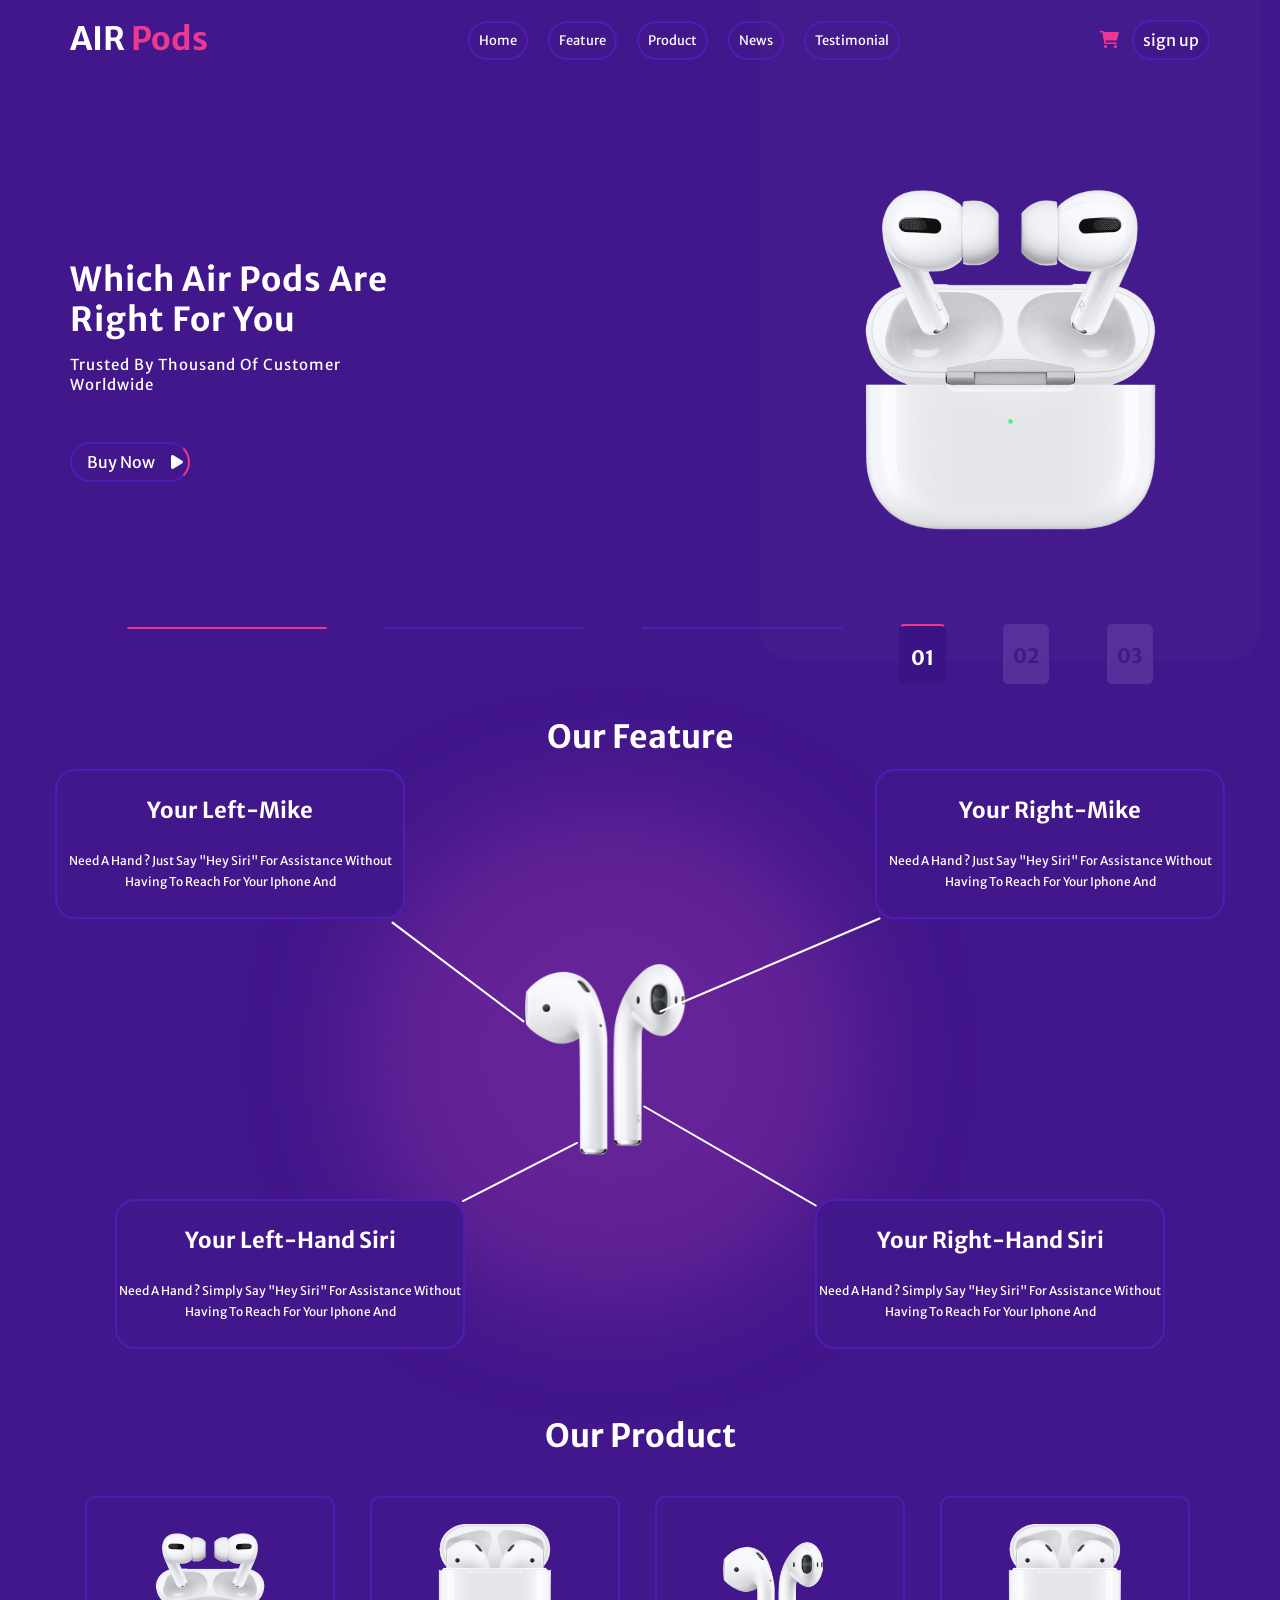
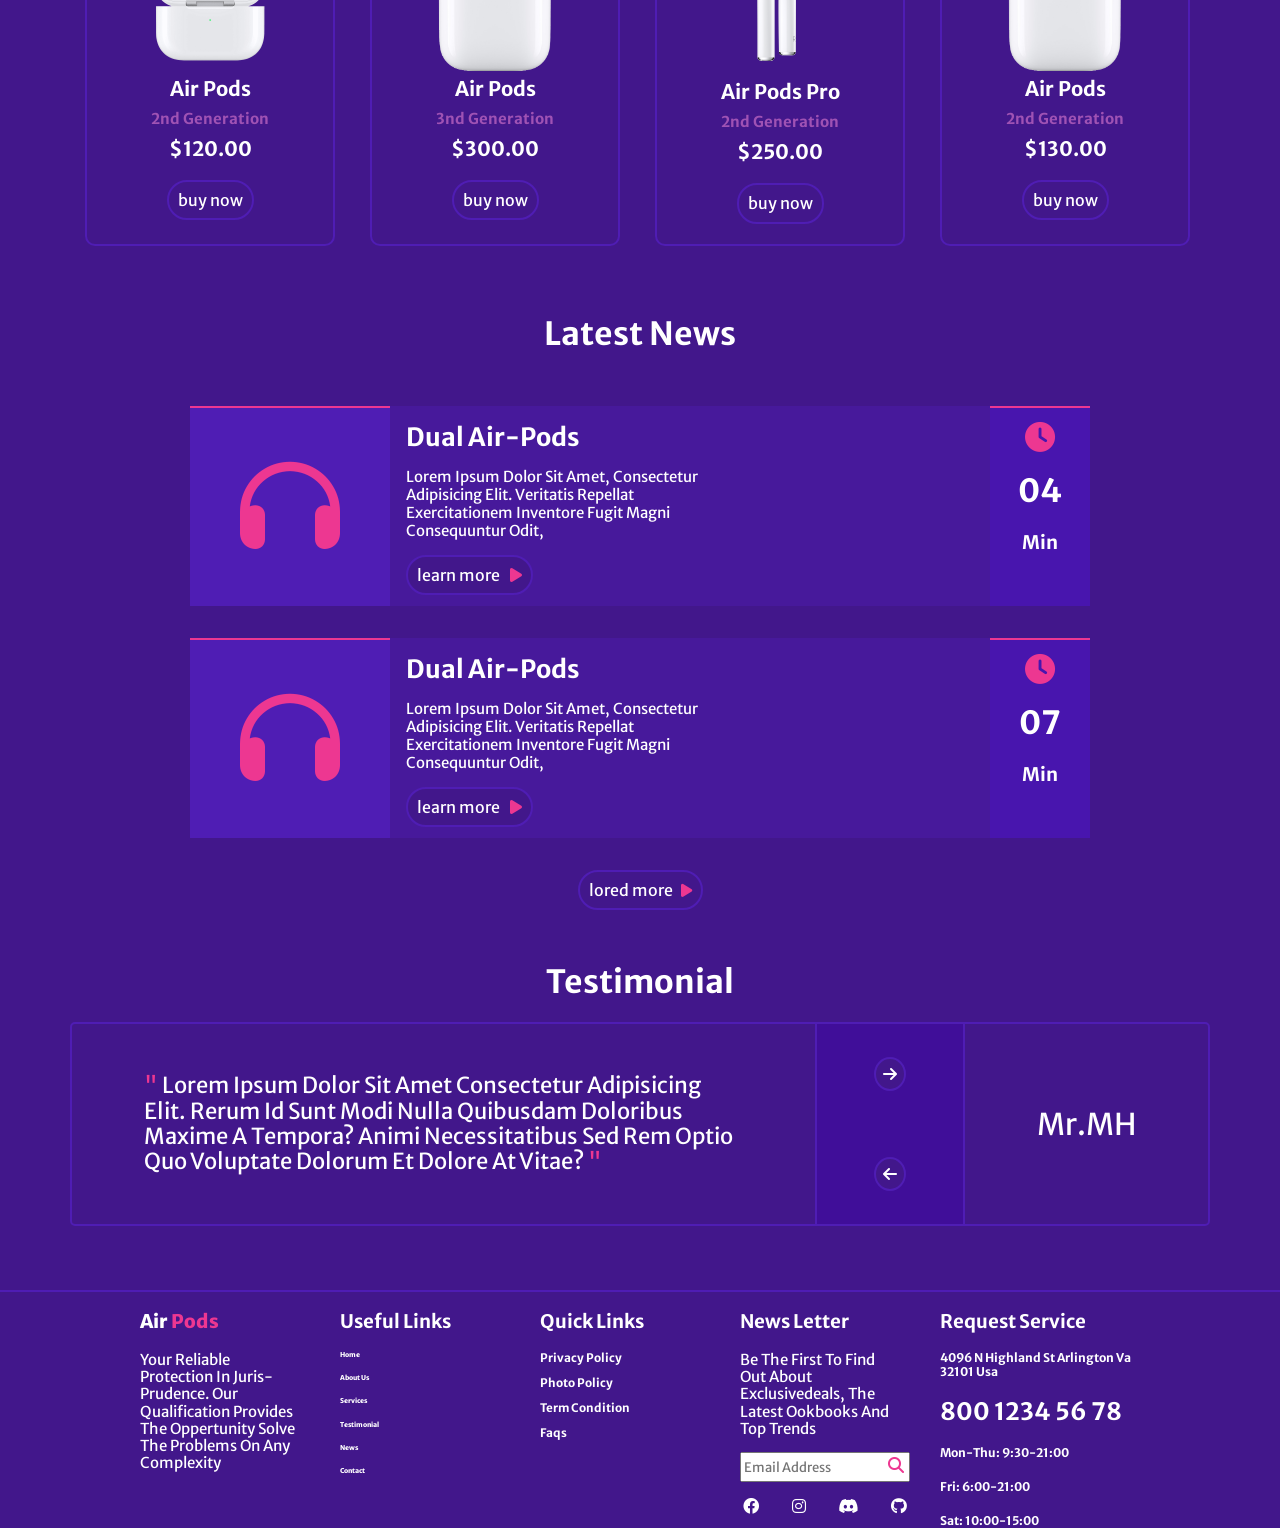
<file: html/index.html>
<!DOCTYPE html>
<html lang="en">

<head>
    <meta charset="UTF-8">
    <meta http-equiv="X-UA-Compatible" content="IE=edge">
    <meta name="viewport" content="width=device-width, initial-scale=1.0">
    <!-- Main Template CSS File -->
    <link rel="stylesheet" href="../css/index.css">
    <!-- Render All Elements Normally -->
    <link rel="stylesheet" href="../css/normalize.css">
    <!-- Font Awesome Library -->
    <link rel="stylesheet" href="../css/all.css">
    <!-- Google Fonts -->
    <link rel="preconnect" href="https://fonts.googleapis.com">
    <link rel="preconnect" href="https://fonts.gstatic.com" crossorigin>
    <link href="https://fonts.googleapis.com/css2?family=Fira+Sans&family=Kanit:wght@400;500&family=Merriweather+Sans:ital,wght@0,400;0,500;0,600;0,700;1,700;1,800&family=Rubik+Distressed&display=swap" rel="stylesheet">
    <title>air pods </title>
</head>

<body>
    <div class="container">
        <nav>
            <div class="text">
                <h1>AIR <span>pods</span></h1>
            </div>
            <ul>
                <li><a href="#">home</a></li>
                <li><a href="#feature">feature</a></li>
                <li><a href="#product">product</a></li>
                <li><a href="#news">news</a></li>
                <li><a href="#testimonial">testimonial</a></li>
            </ul>
            <div class="btn">
                <i class="fa-solid fa-cart-shopping"></i>
                <button class="shape-btn">sign up</button>
            </div>
            <i class="fa-solid fa-bars" id="btn-bars"></i>
        </nav>
        <header>
            <img src="../images/pngwing.com.png" alt="" id="photo">
            <span></span>
            <div class="con-text">
                <h1>which air pods are right for you </h1>
                <p>trusted by thousand of customer worldwide </p>
                <button class="shape-btn">Buy Now  <i class="fa-solid fa-play"></i></button>
            </div>
        </header>
    </div>
    <div class="container" id="numbers">
        <span class="prpl active"></span>
        <span class="prpl"></span>
        <span class="prpl"></span>
        <h1 class="text active-text" id="img-1">01</h1>
        <h1 class="text" id="img-2">02</h1>
        <h1 class="text" id="img-3">03</h1>
    </div>
    <div class="feature" id="feature">
        <div class="container relative">
            <h1>our feature</h1>
            <span></span>
            <img src="../images/pngwing.com (1).png" alt="">
            <div class="shape-box box-1">
                <h1 class="text-style">your left-mike</h1>
                <p class="pr-style">need a hand ? just say "hey siri" for assistance without having to reach for your iphone and</p>
            </div>
            <div class="shape-box box-2">
                <h1 class="text-style">your right-mike</h1>
                <p class="pr-style">need a hand ? just say "hey siri" for assistance without having to reach for your iphone and</p>
            </div>
            <div class="shape-box box-3">
                <h1 class="text-style">your left-hand siri</h1>
                <p class="pr-style">need a hand ? simply say "hey siri" for assistance without having to reach for your iphone and</p>
            </div>
            <div class="shape-box box-4">
                <h1 class="text-style">your right-hand siri</h1>
                <p class="pr-style">need a hand ? simply say "hey siri" for assistance without having to reach for your iphone and</p>
            </div>
        </div>
    </div>
    <div class="product" id="product">
        <div class="container">
            <h1>our product</h1>
            <div class="container products">
                <div class="product_1 pro">
                    <img src="../images/pngwing.com.png" alt="">
                    <h1>air pods</h1>
                    <h3>2nd generation</h3>
                    <h1>$120.00</h1>
                    <button class="shape-btn">buy now</button>
                </div>
                <div class="product_2 pro">
                    <img src="../images/pngwing.com (2).png" alt="">
                    <h1>air pods </h1>
                    <h3>3nd generation</h3>
                    <h1>$300.00</h1>
                    <button class="shape-btn">buy now</button>
                </div>
                <div class="product_3 pro">
                    <img src="../images/pngwing.com (1).png" alt="">
                    <h1>air pods pro</h1>
                    <h3>2nd generation</h3>
                    <h1>$250.00</h1>
                    <button class="shape-btn">buy now</button>
                </div>
                <div class="product_4 pro">
                    <img src="../images/pngwing.com (2).png" alt="">
                    <h1>air pods </h1>
                    <h3>2nd generation</h3>
                    <h1>$130.00</h1>
                    <button class="shape-btn">buy now</button>
                </div>
            </div>
        </div>
    </div>
    <div class="news" id="news">
        <div class="container">
            <h1>latest news</h1>
            <div class="content con-1">
                <div class="image">
                    <i class="fa-solid fa-headphones"></i>
                </div>
                <div class="info">
                    <h1>dual air-pods</h1>
                    <p>Lorem ipsum dolor sit amet, consectetur adipisicing elit. Veritatis repellat exercitationem inventore fugit magni consequuntur odit,
                    </p>
                    <button class="shape-btn">learn more <i class="fa-solid fa-play"></i></button>
                </div>
                <div class="timer">
                    <i class="fa-sharp fa-solid fa-clock"></i>
                    <h1>04</h1>
                    <h3>min</h3>
                    
                </div>
            </div>
            <div class="content con-2">
                <div class="image">
                    <i class="fa-solid fa-headphones"></i>
                </div>
                <div class="info">
                    <h1>dual air-pods</h1>
                    <p>Lorem ipsum dolor sit amet, consectetur adipisicing elit. Veritatis repellat exercitationem inventore fugit magni consequuntur odit,
                    </p>
                    <button class="shape-btn">learn more <i class="fa-solid fa-play"></i></button>
                </div>
                <div class="timer">
                    <i class="fa-sharp fa-solid fa-clock"></i>
                    <h1>07</h1>
                    <h3>min</h3>
                </div>
            </div>
            <button class="shape-btn info-btn"> lored more <i class="fa-solid fa-play"></i></button>
        </div>
    </div>
    <div class="testimonial" id="testimonial">
        <div class="container">
            <h1>testimonial</h1>
            <div class="par">
                <div class="testimonial-info">
                    <p><span>"</span> Lorem ipsum dolor sit amet consectetur adipisicing elit. Rerum id sunt modi nulla quibusdam doloribus maxime a tempora? Animi necessitatibus sed rem optio quo voluptate dolorum et dolore at vitae? <span>"</span>
                </div>
                <div class="testimonial-btn ">
                    <i class="fa-solid fa-arrow-right"></i>
                    <i class="fa-solid fa-arrow-left"></i>
                </div>
                <span class="MrMH"> Mr.MH</span>
            </div>
        </div>
    </div>
    <div class="footer" id="footer">
        <div class="container footer-container">
            <div class="airpods">
                <h3>air <span> pods</span></h3>
                <p>your reliable protection in juris-prudence. our qualification provides the oppertunity solve the problems on any complexity</p>
            </div>
            <div class="useful-links">
                <h3>useful links</h3>
                <ul>
                    <li>
                        <a href="#home">
                            <h6>home</h6>
                        </a>
                    </li>
                    <li>
                        <a href="#">
                            <h6>about us </h6>
                        </a>
                    </li>
                    <li>
                        <a href="#">
                            <h6>services</h6>
                        </a>
                    </li>
                    <li>
                        <a href="#testimonial">
                            <h6>testimonial</h6>
                        </a>
                    </li>
                    <li>
                        <a href="#news">
                            <h6>news</h6>
                        </a>
                    </li>
                    <li>
                        <a href="#footer">
                            <h6>contact</h6>
                        </a>
                    </li>
                </ul>
            </div>
            <div class="quick-links">
                <h3>quick links</h3>
                <ul>
                    <li>
                        <a href="#">
                            <h3>privacy policy</h3>
                        </a>
                    </li>
                    <li>
                        <a href="#">
                            <h3>photo policy</h3>
                        </a>
                    </li>
                    <li>
                        <a href="#">
                            <h3>term condition</h3>
                        </a>
                    </li>
                    <li>
                        <a href="#">
                            <h3>faqs</h3>
                        </a>
                    </li>
                </ul>
            </div>
            <div class="news-letter">
                <h3>news letter</h3>
                <p>be the first to find out about exclusivedeals, the latest ookbooks and top trends </p>
                <form action="">
                    <input type="email" placeholder="email address">
                    <i class="fa-solid fa-magnifying-glass"></i>
                </form>
                <div class="social">
                    <i class="fa-brands fa-facebook"></i>
                    <i class="fa-brands fa-instagram"></i>
                    <i class="fa-brands fa-discord"></i>
                    <i class="fa-brands fa-github"></i>
                </div>
            </div>
            <div class="request-service ">
                <h3>request service</h3>
                <h5>4096 n highland st arlington va 32101 usa</h5>
                <h2>800 1234 56 78</h2>
                <h5>mon-thu: 9:30-21:00</h5>
                <h5>fri: 6:00-21:00</h5>
                <h5>sat: 10:00-15:00</h5>
            </div>
        </div>
    </div>
    <script src="../js/index.js"></script>
</body>

</html>
</file>
<file: css/index.css>
/* Start Variables */
  
   :root {
      --main-color: #42178b;
      --secondary-color: #ed3791;
      --border-color: #4f1db4;
      --bg-color: #4a25934d;
      --white: #fff;
      --circl-color: #642397;
      --main-duration: 0.5s;
      --image-size: 400px;
  }
  /* End Variables */
  /* Start Global Rules */
  
  * {
      text-transform: capitalize;
      -webkit-box-sizing: border-box;
      -moz-box-sizing: border-box;
      box-sizing: border-box;
  }
  
  html {
      scroll-behavior: smooth;
  }
  
  body {
      font-family: 'Merriweather Sans', sans-serif;
      background-color: var(--main-color);
  }
  
  .container {
      padding-left: 15px;
      padding-right: 15px;
      margin-left: auto;
      margin-right: auto;
  }
  /* Small */
  
  @media (min-width: 768px) {
      .container {
          width: 750px;
      }
  }
  /* Medium */
  
  @media (min-width: 992px) {
      .container {
          width: 970px;
      }
  }
  /* Large */
  
  @media (min-width: 1200px) {
      .container {
          width: 1170px;
      }
  }
  /* End Global Rules */
  /* Start Components */
  
  .shape-btn {
      color: var(--white);
      background-color: var(--main-color);
      border: 2px solid var(--border-color);
      border-radius: 20px;
      padding: 9px;
      -webkit-border-radius: 20px;
      -moz-border-radius: 20px;
      -ms-border-radius: 20px;
      -o-border-radius: 20px;
  }
  
  .shape-box {
      display: flex;
      flex-direction: column;
      justify-content: center;
      align-items: center;
      position: relative;
      width: 350px;
      height: 150px;
      background-color: var(--main-color);
      border: 2px solid var(--border-color);
      border-radius: 20px;
      text-align: center;
      -webkit-border-radius: 20px;
      -moz-border-radius: 20px;
      -ms-border-radius: 20px;
      -o-border-radius: 20px;
  }
  /* End Components */
  /* Start nav */
  
  nav .fa-bars {
      display: none;
      font-size: 20px;
      color: var(--white);
      cursor: pointer;
  }
  
  nav {
      display: flex;
      justify-content: space-between;
      align-items: center;
  }
  
  nav h1 {
      width: fit-content;
      cursor: pointer;
      color: var(--white);
  }
  
  nav h1 span {
      color: var(--secondary-color);
  }
  
  nav ul {
      list-style: none;
      display: flex;
  }
  
  nav ul li {
      margin-left: 20px;
  }
  /* Medium */
  
  @media (max-width: 992px) {
      nav ul {
          display: none;
      }
      nav .fa-bars {
          display: block;
      }
  }
  
  nav ul li a {
      font-size: 13px;
      text-decoration: none;
      padding: 9px;
      color: var(--white);
      border: 2px solid var(--border-color);
      border-radius: 30px;
      -webkit-border-radius: 30px;
      -moz-border-radius: 30px;
      -ms-border-radius: 30px;
      -o-border-radius: 30px;
  }
  
  nav ul li a:hover {
      background-color: var(--secondary-color);
      transform: translate(1.2);
      transition: var(--main-duration);
      border: 2px solid var(--white);
      -webkit-transform: translate(1.2);
      -moz-transform: translate(1.2);
      -ms-transform: translate(1.2);
      -o-transform: translate(1.2);
      -webkit-transition: var(--main-duration);
      -moz-transition: var(--main-duration);
      -ms-transition: var(--main-duration);
      -o-transition: var(--main-duration);
  }
  
  nav .btn button:hover {
      cursor: pointer;
      background-color: var(--secondary-color);
      transform: translate(1.2);
      transition: 0.4s;
      border: 2px solid var(--white);
      -webkit-transform: translate(1.2);
      -moz-transform: translate(1.2);
      -ms-transform: translate(1.2);
      -o-transform: translate(1.2);
      -webkit-transition: 0.4s;
      -moz-transition: 0.4s;
      -ms-transition: 0.4s;
      -o-transition: 0.4s;
  }
  
  nav .btn i {
      font-size: 17px;
      transition: var(--main-duration);
      color: var(--secondary-color);
      margin-right: 10px;
      text-align: center;
      cursor: pointer;
      -webkit-transition: var(--main-duration);
      -moz-transition: var(--main-duration);
      -ms-transition: var(--main-duration);
      -o-transition: var(--main-duration);
  }
  
  nav .btn i:hover {
      color: var(--white);
      transform: scale(1.3);
      -webkit-transform: scale(1.3);
      -moz-transform: scale(1.3);
      -ms-transform: scale(1.3);
      -o-transform: scale(1.3);
  }
  /* end nav */
  /* Start Header */
  
  header {
      margin-top: 5rem;
      position: relative;
      display: flex;
      flex-direction: row-reverse;
      justify-content: space-between;
      align-items: center;
  }
  
  header img {
      width: 400px;
      height: 400px;
  }
  /* Small */
  
  @media (max-width: 768px) {
      header img {
          margin-top: 20px;
          width: 250px;
      }
      header span {
          display: none;
      }
  }
  
  header span {
      border-bottom-left-radius: 30px;
      border-bottom-right-radius: 30px;
      border-bottom-color: var(--main-color);
      position: absolute;
      width: 500px;
      margin: 0;
      height: 700px;
      background-color: var(--bg-color);
      z-index: -1;
      left: 100%;
      top: -50%;
      transform: translateX(-90%);
      -webkit-transform: translateX(-90%);
      -moz-transform: translateX(-90%);
      -ms-transform: translateX(-90%);
      -o-transform: translateX(-90%);
  }
  
  header .con-text {
      max-width: 350px;
      color: var(--white);
  }
  
  header .con-text h1 {
      font-size: 33px;
      letter-spacing: 1px;
      line-height: 40px;
      margin-bottom: 0;
  }
  
  header .con-text p {
      font-size: 15px;
      letter-spacing: 1px;
      line-height: 20px;
  }
  
  header .con-text button {
      width: 120px;
      margin-top: 2rem;
      padding-left: 0px;
      padding-right: 15px;
      cursor: pointer;
  }
  /* Small */
  
  @media (max-width: 768px) {
      header {
          flex-direction: column-reverse;
      }
      header .con-text button {
          margin-left: 50%;
          transform: translateX(-50%);
      }
      header .con-text {
          text-align: center;
      }
  }
  
  #numbers {
      display: flex;
      justify-content: space-evenly;
      align-items: center;
  }
  
  #numbers .prpl {
      border-radius: 4px;
      width: 200px;
      border: 1px solid var(--border-color);
      background-color: var(--secondary-color);
      -webkit-border-radius: 4px;
      -moz-border-radius: 4px;
      -ms-border-radius: 4px;
      -o-border-radius: 4px;
  }
  
  #numbers .active {
      border: 1.5px solid var(--secondary-color);
  }
  
  #numbers .text {
      cursor: pointer;
      margin-top: 4rem;
      height: 60px;
      text-align: center;
      padding-top: 20px;
      padding-left: 10px;
      padding-right: 10px;
      font-size: 20px;
      color: var(--main-color);
      border-radius: 5px;
      background-color: #5d37a0c0;
      -webkit-border-radius: 5px;
      -moz-border-radius: 5px;
      -ms-border-radius: 5px;
      -o-border-radius: 5px;
  }
  
  @media (max-width: 992px) {
      #numbers .prpl {
          width: 150px;
      }
  }
  
  @media (max-width: 500px) {
      #numbers .prpl {
          width: 50px;
      }
  }
  
  #numbers .active-text {
      color: white;
      background-color: #3a1485;
      border-radius: 5px;
      border: 2px solid transparent;
      border-top-color: var(--secondary-color);
      -webkit-border-radius: 5px;
      -moz-border-radius: 5px;
      -ms-border-radius: 5px;
      -o-border-radius: 5px;
  }
  
  header .con-text button {
      border-right-color: var(--secondary-color);
      position: relative;
      
  }
  
  header .con-text button .fa-play::before {
      right: 5px;
      top: 10px;
      position: absolute;
      content: "\f04b";
  }
  
  header .con-text button:hover {
      border-top-color: var(--secondary-color);
      border-bottom-color: var(--secondary-color);
      border-left-color: var(--secondary-color);
      transition: var(--main-duration);
      -webkit-transition: var(--main-duration);
      -moz-transition: var(--main-duration);
      -ms-transition: var(--main-duration);
      -o-transition: var(--main-duration);
  }
  /* End Header */
  /* Start Landing Section */
  /* End Landing Section */
  /* End Landing Section */
  /* Start Features*/
  
  .feature .container {
      position: relative;
      height: 630px;
  }
  
  .feature h1 {
      text-align: center;
      color: var(--white);
  }
  
  .feature .container img {
      width: var(--image-size);
      margin-top: 150px;
      margin-left: 50%;
      transform: translateX(-50%);
      -webkit-transform: translateX(-50%);
      -moz-transform: translateX(-50%);
      -ms-transform: translateX(-50%);
      -o-transform: translateX(-50%);
  }
  
  .feature .container span {
      z-index: -1;
      width: 200px;
      position: absolute;
      left: 455px;
      top: 236px;
      height: 200px;
      opacity: 1.5;
      border-radius: 50%;
      -webkit-border-radius: 50%;
      -moz-border-radius: 50%;
      -ms-border-radius: 50%;
      -o-border-radius: 50%;
      background-color: var(--circl-color);
      box-shadow: 0px 0px 100px 150px var(--circl-color);
  }
  
  @media (max-width: 1200px) {
      .feature .container span {
          display: none;
      }
      .feature .container img {
          width: 300px;
          margin: 0 auto;
          margin-top: 0px;
          margin-left: 50%;
          /* margin-right: 50%; */
          z-index: -1;
          opacity: 0.9;
          background-color: var(--circl-color);
          transform: translate(-50%);
          border-radius: 50%;
          box-shadow: 0px 0px 50px 50px var(--circl-color);
          -webkit-transform: translate(-50%);
          -moz-transform: translate(-50%);
          -ms-transform: translate(-50%);
          -o-transform: translate(-50%);
      }
  }
  
  .feature .container .box-1 {
      position: absolute;
      top: 50px;
      left: 0;
  }
  
  .feature .container .box-2 {
      position: absolute;
      top: 50px;
      right: 0;
  }
  
  .feature .container .box-3 {
      position: absolute;
      bottom: 0;
      left: 60px;
  }
  
  .feature .container .box-4 {
      position: absolute;
      bottom: 0;
      right: 60px;
  }
  
  .feature .container .box-1::after {
      content: '';
      top: 200px;
      width: 166px;
      height: 2px;
      background-color: var(--white);
      position: absolute;
      left: 318px;
      transform: rotate(37deg);
      border-radius: 50px;
      -webkit-border-radius: 50px;
      -moz-border-radius: 50px;
      -ms-border-radius: 50px;
      -o-border-radius: 50px;
  }
  
  .feature .container .box-2::after {
      content: '';
      top: 193px;
      width: 240px;
      height: 2px;
      background-color: var(--white);
      position: absolute;
      right: 333px;
      transform: rotate(157deg);
      border-radius: 50px;
      -webkit-border-radius: 50px;
      -moz-border-radius: 50px;
      -ms-border-radius: 50px;
      -o-border-radius: 50px;
  }
  
  .feature .container .box-3::after {
      content: '';
      top: -30px;
      width: 130px;
      height: 2px;
      background-color: var(--white);
      position: absolute;
      right: -122px;
      transform: rotate(-27deg);
      border-radius: 50px;
      -webkit-border-radius: 50px;
  }
  
  .feature .container .box-4::after {
      content: '';
      top: -46px;
      width: 200px;
      height: 2px;
      background-color: var(--white);
      position: absolute;
      right: 333px;
      transform: rotate(30deg);
      border-radius: 50px;
      -webkit-border-radius: 50px;
      -moz-border-radius: 50px;
      -ms-border-radius: 50px;
      -o-border-radius: 50px;
  }
  
  .text-style {
      font-size: 22px;
  }
  
  .pr-style {
      font-size: 12px;
      line-height: 21px;
      color: var(--white);
  }
  
  @media (max-width: 1200px) {
      .feature .container {
          display: flex;
          justify-content: center;
          align-items: center;
          flex-direction: column;
          position: relative;
      }
      .feature .container .box-1::after,
      .feature .container .box-2::after,
      .feature .container .box-3::after,
      .feature .container .box-4::after {
          display: none;
      }
      .feature .container .box-1,
      .feature .container .box-2,
      .feature .container .box-3,
      .feature .container .box-4 {
          position: relative;
          margin-bottom: 20px;
      }
      .feature .container .box-3 {
          left: 0;
          margin-top: 50px;
      }
      .feature .container .box-4 {
          right: 0;
      }
      .feature .container {
          height: fit-content;
      }
      .feature .container img {
          width: 300px;
          margin: 0 auto;
          margin-top: 0px;
          margin-left: 50%;
          /* margin-right: 50%; */
          transform: translate(-50%);
          -webkit-transform: translate(-50%);
          -moz-transform: translate(-50%);
          -ms-transform: translate(-50%);
          -o-transform: translate(-50%);
      }
  }
  /* End Features */
  /* Start products  */
  
  .product {
      margin-top: 3rem;
  }
  
  .product .container {
      display: flex;
      flex-direction: column;
      align-items: center;
      justify-content: center;
  }
  
  .product .container h1 {
      color: var(--white);
      text-align: center;
  }
  
  .product .container .products .product_1 img {
      width: 150px;
  }
  
  .product .container .products .product_2 img {
      width: 150px;
  }
  
  .product .container .products .product_3 img {
      width: 250px;
      margin-left: 30px;
  }
  
  .product .container .products .product_4 img {
      width: 150px;
  }
  
  .product .container .pro {
      width: 250px;
      margin-top: 20px;
      background-color: var(--main-color);
      border: 2px solid var(--border-color);
      border-radius: 10px;
      height: 350px;
      display: flex;
      flex-direction: column;
      justify-content: center;
      align-items: center;
      -webkit-border-radius: 10px;
      -moz-border-radius: 10px;
      -ms-border-radius: 10px;
      -o-border-radius: 10px;
  }
  
  .product .container .products {
      display: grid;
      grid-template-columns: repeat(auto-fill, minmax(277px, 1fr));
  }
  
  .product .container .products .product_1 h1,
  .product .container .products .product_2 h1,
  .product .container .products .product_3 h1,
  .product .container .products .product_4 h1 {
      font-size: 20px;
      margin: 5px;
      color: var(--white);
  }
  
  .product .container .products .product_1 h3,
  .product .container .products .product_2 h3,
  .product .container .products .product_3 h3,
  .product .container .products .product_4 h3 {
      color: var(--white);
      font-size: 15px;
      color: #c36ac3b8;
      margin: 05px;
  }
  
  .product .container .products .product_1 button,
  .product .container .products .product_2 button,
  .product .container .products .product_3 button,
  .product .container .products .product_4 button {
      margin-top: 15px;
  }
  
  .product .container .products .product_1 button:hover,
  .product .container .products .product_2 button:hover,
  .product .container .products .product_3 button:hover,
  .product .container .products .product_4 button:hover {
      background-color: var(--secondary-color);
      transform: translate(1.2);
      transition: var(--main-duration);
      border: 2px solid var(--white);
      -webkit-transform: translate(1.2);
      -moz-transform: translate(1.2);
      -ms-transform: translate(1.2);
      -o-transform: translate(1.2);
      -webkit-transition: var(--main-duration);
      -moz-transition: var(--main-duration);
      -ms-transition: var(--main-duration);
      -o-transition: var(--main-duration);
  }
  /* end products  */
  /* Start news */
  
  .news {
      color: var(--white);
      margin-top: 3rem;
  }
  
  .news .container .con-1,
  .news .container .con-2 {
      margin-top: 2rem;
  }
  
  .news .container {
      display: flex;
      align-items: center;
      justify-content: center;
      flex-direction: column;
  }
  
  .news .container h1 {
      text-align: center;
      color: var(--white);
  }
  
  .news .container .content {
      display: flex;
      justify-content: center;
      align-items: center;
      flex-wrap: wrap;
  }
  
  .news .container .content .image {
      position: relative;
      width: 200px;
      height: 200px;
      background-color: var(--border-color);
  }
  
  .news .container .content .image::before {
      content: '';
      width: 200px;
      height: 2px;
      position: absolute;
      top: 0;
      left: 0;
      background-color: var(--secondary-color);
  }
  
  .news .container .content .info {
      width: 600px;
      height: 200px;
      background-color: #4f1db462;
  }
  
  .news .container .content .info h1 {
      width: fit-content;
      margin-left: 1rem;
  }
  
  .news .container .content .info p {
      width: 300px;
      margin-left: 1rem;
      font-size: 15px;
      line-height: 18px;
  }
  
  .news .container .content .info button {
      margin-left: 1rem;
  }
  
  .news .container .content .timer {
      position: relative;
      width: 100px;
      height: 200px;
      text-align: center;
      background-color: #4b14bac1;
  }
  
  .news .container .content .timer::after {
      content: '';
      width: 100px;
      height: 2px;
      position: absolute;
      top: 0;
      left: 0;
      background-color: var(--secondary-color);
  }
  
  .news .container .content .info h1 {
      font-size: 25px;
  }
  
  @media (max-width: 992px) {
      .news .container .content {
          flex-direction: column;
      }
      .news .container .content .info {
          width: 200px;
          height: 200px;
      }
      .news .container .content .info p {
          width: 150px;
          font-size: 5px;
      }
      .news .container .content .info h1 {
          font-size: 20px;
      }
      .news .container .content .timer {
          position: relative;
          width: 200px;
      }
      .news .container .content .timer::after {
          width: 200px;
      }
  }
  
  .info-btn {
      margin: 2rem auto;
  }
  
  .news .container .content .image i {
      font-size: 100px;
      margin-top: 50px;
      color: var(--secondary-color);
      text-align: center;
      margin-left: 50%;
      transform: translate(-50%);
      -webkit-transform: translate(-50%);
      -moz-transform: translate(-50%);
      -ms-transform: translate(-50%);
      -o-transform: translate(-50%);
  }
  
  .news .container .content .info button i {
      margin-left: 7px;
      color: var(--secondary-color);
      transition: var(--main-duration);
      -webkit-transition: var(--main-duration);
      -moz-transition: var(--main-duration);
      -ms-transition: var(--main-duration);
      -o-transition: var(--main-duration);
  }
  
  .news .container .content .info button i:hover {
      color: var(--white);
      transform: scale(1.4);
      -webkit-transform: scale(1.4);
      -moz-transform: scale(1.4);
      -ms-transform: scale(1.4);
      -o-transform: scale(1.4);
  }
  
  .news .container .content .timer i {
      font-size: 30px;
      color: var(--secondary-color);
      text-align: center;
      margin-top: 1rem;
  }
  
  .news .info-btn i {
      font-size: 15px;
      margin-left: 5px;
      color: var(--secondary-color);
      text-align: center;
      transition: var(--main-duration);
      -webkit-transition: var(--main-duration);
      -moz-transition: var(--main-duration);
      -ms-transition: var(--main-duration);
      -o-transition: var(--main-duration);
  }
  
  .news .info-btn i:hover {
      color: var(--white);
      transform: rotate(90deg) scale(1.4);
      -webkit-transform: rotate(90deg) scale(1.4);
      -moz-transform: rotate(90deg) scale(1.4);
      -ms-transform: rotate(90deg) scale(1.4);
      -o-transform: rotate(90deg) scale(1.4);
  }
  /* End news */
  /* Start testimonial */
  
  .testimonial .container h1 {
      text-align: center;
      color: var(--white);
  }
  
  .testimonial .container .par {
      display: flex;
      justify-content: space-evenly;
      align-items: center;
      background-color: var(--main-color);
      border: var(--border-color) 2px solid;
      border-radius: 5px;
      -webkit-border-radius: 5px;
      -moz-border-radius: 5px;
      -ms-border-radius: 5px;
      -o-border-radius: 5px;
  }
  
  .testimonial .container .testimonial-info {
      display: flex;
      justify-content: center;
      align-items: center;
      width: 600px;
      height: 200px;
  }
  
  .testimonial .container .testimonial-btn {
      width: 150px;
      height: 200px;
      display: flex;
      justify-content: center;
      align-items: center;
      flex-direction: column;
      background-color: #4007a395;
      border: var(--border-color) 2px solid;
      border-top: transparent;
      border-bottom: transparent;
  }
  
  .testimonial .container .testimonial-btn i {
      cursor: pointer;
      margin: auto;
      border-radius: 50%;
      padding: 7px;
      color: var(--white);
      background-color: var(--main-color);
      border: 2px solid var(--border-color);
      -webkit-border-radius: 50%;
      -moz-border-radius: 50%;
      -ms-border-radius: 50%;
      -o-border-radius: 50%;
      transition: var(--main-duration);
      -webkit-transition: var(--main-duration);
      -moz-transition: var(--main-duration);
      -ms-transition: var(--main-duration);
      -o-transition: var(--main-duration);
  }
  
  .testimonial .container .testimonial-btn i:hover {
      background-color: var(--white);
      border-color: var(--secondary-color);
      color: var(--secondary-color);
      transform: rotate(180deg);
      -webkit-transform: rotate(180deg);
      -moz-transform: rotate(180deg);
      -ms-transform: rotate(180deg);
      -o-transform: rotate(180deg);
  }
  
  .testimonial .container .testimonial-info p {
      font-size: 22px;
      color: var(--white);
  }
  
  .testimonial .container .testimonial-info p span {
      color: var(--secondary-color);
  }
  
  .MrMH {
      color: var(--white);
      font-size: 30px;
  }
  
  @media (max-width: 992px) {
      .testimonial .container .par {
          flex-direction: column;
          justify-content: center;
          align-items: center;
      }
      .testimonial-info p {
          width: 250px;
          font-size: 22px;
          color: var(--white);
      }
      .testimonial .container .par {
          display: flex;
        justify-content: center;
            align-items: center;
          margin: 0px auto;
          height: 590px;
          justify-content: space-evenly;
          align-items: center;
          background-color: var(--main-color);
          border: var(--border-color) 2px solid;
          border-radius: 5px;
          -webkit-border-radius: 5px;
          -moz-border-radius: 5px;
          -ms-border-radius: 5px;
          -o-border-radius: 5px;
      }
      .testimonial .container .testimonial-btn i {
          cursor: pointer;
          margin: auto;
          border-radius: 50%;
          padding: 7px;
          color: var(--white);
          background-color: var(--main-color);
          border: 2px solid var(--border-color);
          -webkit-border-radius: 50%;
          -moz-border-radius: 50%;
          -ms-border-radius: 50%;
          -o-border-radius: 50%;
          transition: var(--main-duration);
          -webkit-transition: var(--main-duration);
          -moz-transition: var(--main-duration);
          -ms-transition: var(--main-duration);
          -o-transition: var(--main-duration);
      }
      .testimonial .container .testimonial-btn {
          width: 100%;
          height: 100px;
          display: flex;
          justify-content: center;
          align-items: center;
          flex-direction: column;
          background-color: #4007a395;
          border: var(--border-color) 2px solid;
          border-right: transparent;
          border-left: transparent;
      }
      .testimonial .container .testimonial-info {
          display: flex;
          justify-content: center;
          align-items: center;
          width: 300px;
          height: 200px;
      }
      .testimonial .container .par {
          width: 300px;
      }
  }
  /* End testimonial */
  /* Start Contact */
  /* End Contact */
  /* Start Footer */
  
  .airpods,
  .useful-links,
  .quick-links,
  .news-letter,
  .request-service {
      height: 200px;
  }
  
  .footer-container {
      margin: 0 auto;
      display: grid;
      align-items: center;
      justify-content: center;
      color: var(--white);
      grid-template-columns: repeat(auto-fill, minmax(100px, 200px));
  }
  
  .footer {
      margin-top: 4rem;
      border: 2px solid var(--border-color);
      border-bottom: transparent;
      border-left: transparent;
      border-right: transparent;
  }
  
  .airpods h3,
  .useful-links h6 {
      font-weight: 800;
  }
  
  .airpods h3 span {
      color: var(--secondary-color);
  }
  
  .airpods p,
  .news-letter p {
      width: 160px;
      font-size: 15px;
      font-weight: 400;
  }
  
  .useful-links ul,
  .quick-links ul {
      list-style: none;
      margin-left: 0;
      padding: 0 0 0 0;
  }
  
  .useful-links ul li a,
  .quick-links ul li a {
      text-decoration: none;
      color: var(--white);
      font-size: 10px;
      font-weight: 400;
  }
  
  .social {
      margin-top: 1rem;
      margin-left: -30px;
      display: flex;
      justify-content: space-evenly;
      align-items: center;
  }
  
  form input {
      text-transform: capitalize;
      width: 170px;
      font-size: 13px;
      height: 30px;
      position: relative;
  }
  
  form {
      position: relative;
  }
  
  .fa-magnifying-glass::before {
      content: "\f002";
      position: absolute;
      cursor: pointer;
      top: 5px;
      right: 36px;
      color: var(--secondary-color);
  }
  
  .request-service h5 {
      font-size: 12px;
      margin-top: 0px;
  }
  
  i {
      cursor: pointer;
  }
  /* End Footer */
</file>
